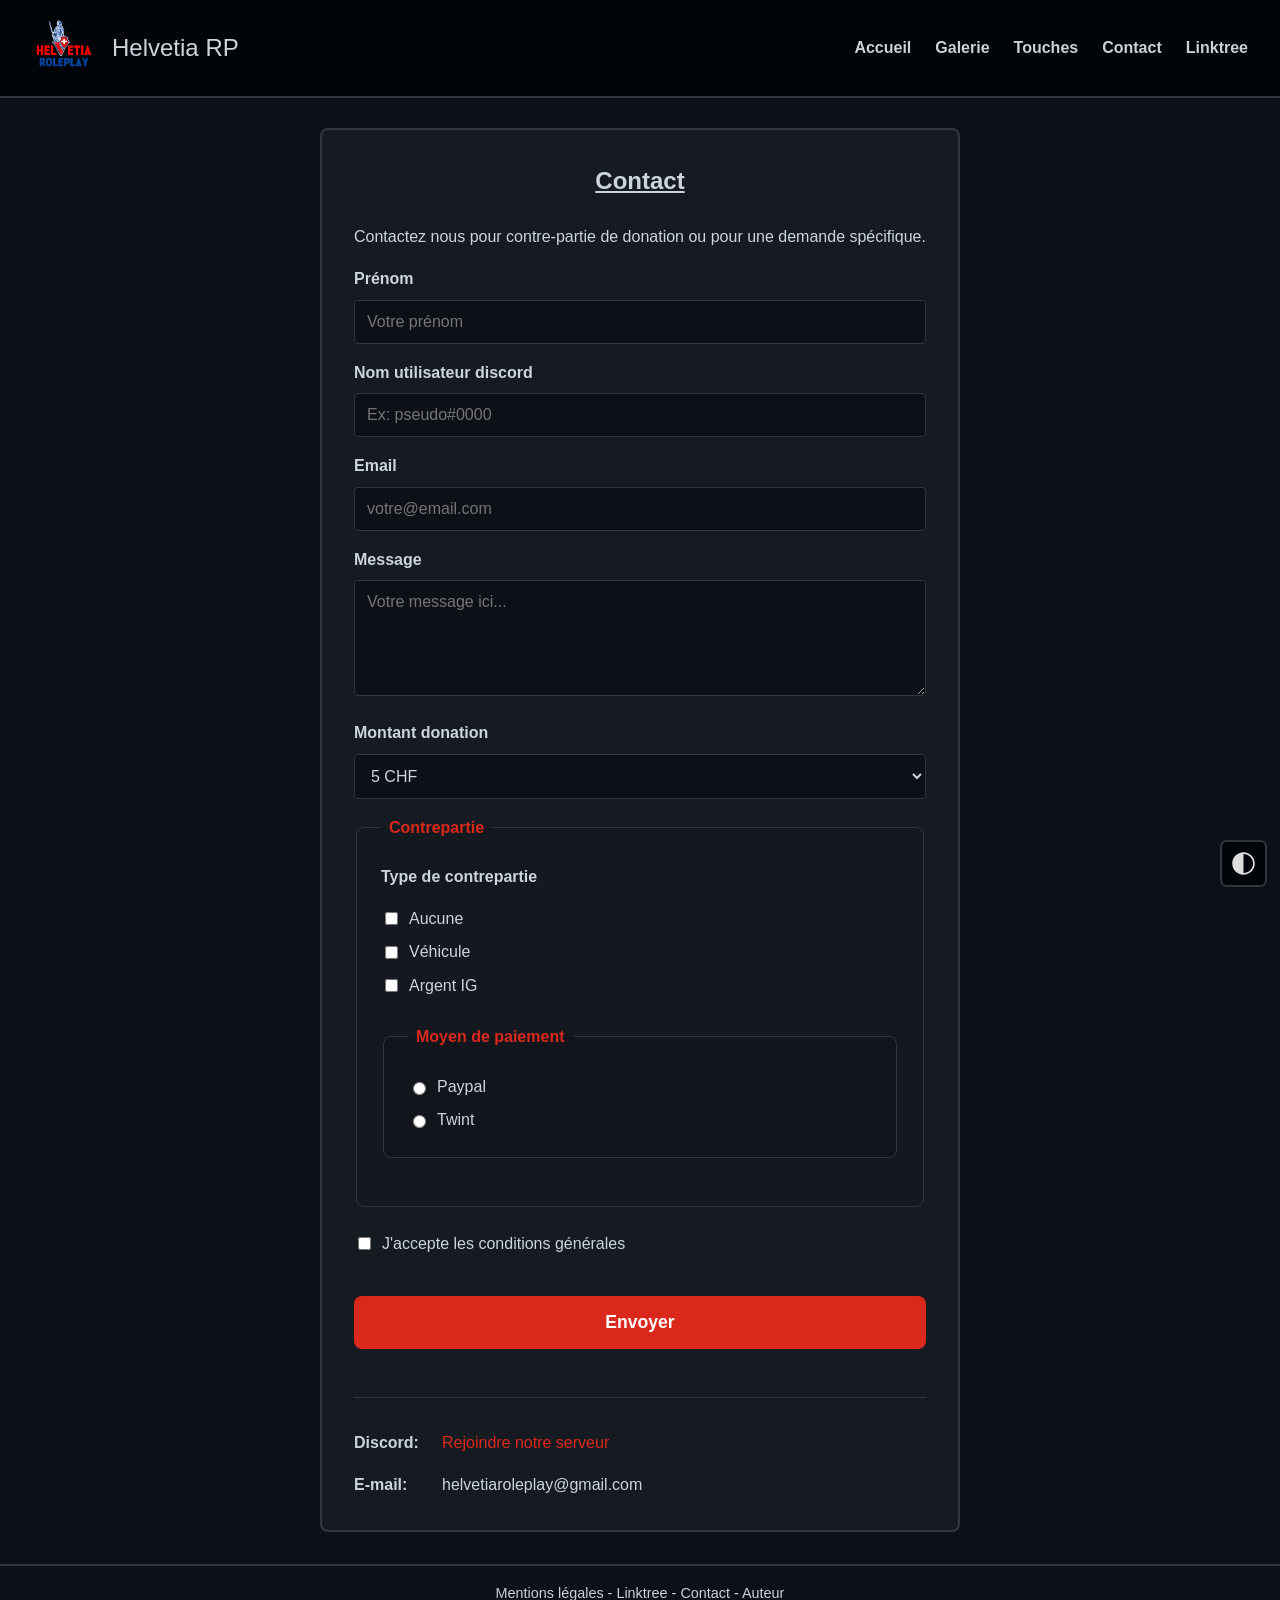
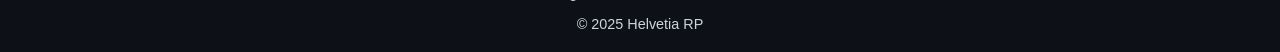
<file: page/contact.html>
<!DOCTYPE html>
<html lang="fr">

<head>
    <title>Contact - Helvetia RP</title>
    <meta charset="utf-8">
    <meta name="viewport" content="width=device-width, initial-scale=1">
    <meta name="description" content="Contactez l'équipe d'Helvetia RP">
    <link rel="icon" href="../media/img/favicon.ico" type="image/ico">
    <link rel="apple-touch-icon" href="../media/img/apple-touch-icon.png">
    <link rel="stylesheet" href="../media/css/styles.css">
</head>

<body>
    <!-- Entête page -->
    <header>
        <div class="header-container">
            <div class="header-logo">
                <a href="/index.html">
                    <img src="/media/img/Logo_HelvetiaRP.png" alt="Logo du serveur">
                </a>
                <h2 class="site-title">Helvetia RP</h2>
            </div>

            <button class="menu-toggle" type="button" aria-expanded="false" aria-controls="primary-navigation">
                <span class="menu-icon" aria-hidden="true"></span>
            </button>
    
            <!-- Navigation -->
            <nav class="navigation-list" id="primary-navigation">
                <ul>
                    <li><a href="/index.html">Accueil</a></li>
                    <li><a href="/page/galerie.html">Galerie</a></li>
                    <li><a href="/page/touches-commandes.html">Touches</a></li>
                    <li><a href="/page/contact.html">Contact</a></li>
                    <li><a href="https://linktr.ee/helvetiarp.ch">Linktree</a></li>
                </ul>
            </nav>
        </div>
    </header>

    <main>
        <section class="welcome">
            <div class="welcome-box">
                <h1>Contact</h1>

                <p>
                    Contactez nous pour contre-partie de donation ou pour une demande spécifique.
                </p>
                
                <form>
                    <div>
                        <label for="firstname-id">Prénom</label>
                        <input type="text" id="firstname-id" name="firstname" required maxlength="32" placeholder="Votre prénom">
                    </div>

                    <div>
                        <label for="discord-id">Nom utilisateur discord</label>
                        <input type="text" id="discord-id" name="discord" required maxlength="32" placeholder="Ex: pseudo#0000">
                    </div>

                    <div>
                        <label for="email-id">Email</label>
                        <input type="email" id="email-id" name="email" required placeholder="votre@email.com">
                    </div>

                    <div>
                        <label for="msg-id">Message</label>
                        <textarea rows="5" name="msg" id="msg-id" placeholder="Votre message ici..."></textarea>
                    </div>

                        <div>
                            <label for="vehicle-count">Montant donation</label>
                            <select name="Nbr véhicule" id="vehicle-count">
                                <option value="1" selected="selected">5 CHF</option>
                                <option value="2">10 CHF</option>
                                <option value="3">25 CHF</option>
                                <option value="4">50 CHF</option>
                                <option value="5">100 CHF</option>
                                <option value="6">Autre (mettre dans msg)</option>
                            </select>
                        </div>

                    <fieldset>
                        <legend>Contrepartie</legend>
                        <div class="checkbox-group">
                            <label>Type de contrepartie</label>
                            <div class="checkbox-item">
                                <input type="checkbox" name="typedeverre" value="Aucune" id="type-none">
                                <label for="type-none" style="margin:0; font-weight:normal;">Aucune</label>
                            </div>
                            <div class="checkbox-item">
                                <input type="checkbox" name="typedeverre" value="Véhicule" id="type-vehicle">
                                <label for="type-vehicle" style="margin:0; font-weight:normal;">Véhicule</label>
                            </div>
                            <div class="checkbox-item">
                                <input type="checkbox" name="typedeverre" value="Argent IG" id="type-money">
                                <label for="type-money" style="margin:0; font-weight:normal;">Argent IG</label>
                            </div>
                        </div>
                        <br>
                        <fieldset>
                            <legend>Moyen de paiement</legend>
                            <div class="radio-group">
                                <div class="radio-item">
                                    <input type="radio" name="paiement[]" value="Paypal" id="pay-paypal">
                                    <label for="pay-paypal" style="margin:0; font-weight:normal;">Paypal</label>
                                </div>
                                <div class="radio-item">
                                    <input type="radio" name="paiement[]" value="Twint" id="pay-twint">
                                    <label for="pay-twint" style="margin:0; font-weight:normal;">Twint</label>
                                </div>
                            </div>
                        </fieldset>
                    </fieldset>

                    <div class="checkbox-item" style="margin-bottom: 1.5rem;">
                        <input type="checkbox" name="cgu" value="J'accepte les conditions générales" id="cgu-check">
                        <label for="cgu-check" style="margin:0; font-weight:normal;">J'accepte les conditions générales</label>
                    </div>

                    <input type="submit" value="Envoyer">
                </form>

                <div class="contact-info">
                    <div class="contact-info-item">
                        <span class="contact-info-label">Discord:</span>
                        <a href="https://discord.com/invite/GXNs54yhf3" target="_blank">Rejoindre notre serveur</a>
                    </div>
                    <div class="contact-info-item">
                        <span class="contact-info-label">E-mail:</span>
                        <span>helvetiaroleplay@gmail.com</span>
                    </div>
                </div>
            </div>
        </section>
    </main>

    <div class="dark-mode-button-container">
        <button class="dark-mode-button" onclick="switchMode()">
            <img src="../media/img/dark-theme-svgrepo-com.svg" alt="Toggle dark mode">
        </button>
    </div>

    <!-- Pied de page -->
    <footer>
        <div class="footer-content">
            <div class="footer-links">
                <a href="/page/mentions-legales.html">Mentions légales</a> - 
                <a href="https://linktr.ee/helvetiarp.ch" target="_blank">Linktree</a> - 
                <a href="/page/contact.html" target="_blank">Contact</a> - 
                <a href="/page/auteur.html">Auteur</a>
            </div>
            <div class="footer-copyright">
                © 2025 Helvetia RP
            </div>
        </div>
    </footer>
    
    <!-- Scripts -->
    <script>
        // Activer/désactiver le mode sombre au chargement
        if (localStorage.getItem('theme') === 'light') {
            document.body.classList.add('light-mode');
        }

        // Fonction de changement de thème
        function switchMode() {
            var element = document.body;
            element.classList.toggle("light-mode");
            
            // Sauvegarde du choix dans le localStorage
            if (element.classList.contains('light-mode')) {
                localStorage.setItem('theme', 'light');
            } else {
                localStorage.setItem('theme', 'dark');
            }
        }

        // Gestion du menu de navigation
        const menuToggle = document.querySelector('.menu-toggle');
        const navigation = document.getElementById('primary-navigation');

        // Ajoute des Event Listener pour le menu
        if (menuToggle && navigation) {
            menuToggle.addEventListener('click', function () {
                var isOpen = navigation.classList.toggle('open');
                menuToggle.setAttribute('aria-expanded', isOpen ? 'true' : 'false');
            });

            navigation.querySelectorAll('a').forEach(function (link) {
                link.addEventListener('click', function () {
                    navigation.classList.remove('open');
                    menuToggle.setAttribute('aria-expanded', 'false');
                });
            });
        }

        // Position dynamique du bouton dark mode (mobile uniquement)
        function adjustDarkModeButton() {
            // Vérifier si on est sur mobile (viewport < 820px)
            if (window.innerWidth >= 820) return;
            
            const darkModeButton = document.querySelector('.dark-mode-button');
            const darkModeContainer = document.querySelector('.dark-mode-button-container');
            const footer = document.querySelector('footer');
            
            if (!darkModeButton || !footer || !darkModeContainer) return;
            
            const scrollPosition = window.scrollY + window.innerHeight;
            const footerTop = footer.offsetTop;
            const documentHeight = document.documentElement.scrollHeight;
            
            // Si on est proche du bas de la page (moins de 5px du footer)
            if (scrollPosition >= footerTop - 5) {
                darkModeButton.classList.add('above-footer');
                darkModeButton.style.bottom = 0;
            } else {
                darkModeButton.classList.remove('above-footer');
                darkModeButton.style.bottom = '0';
            }
        }
        
        // Exécuter au chargement et lors du scroll
        window.addEventListener('scroll', adjustDarkModeButton);
        window.addEventListener('resize', adjustDarkModeButton);
        adjustDarkModeButton();
    </script>

</body>

</html>
</file>
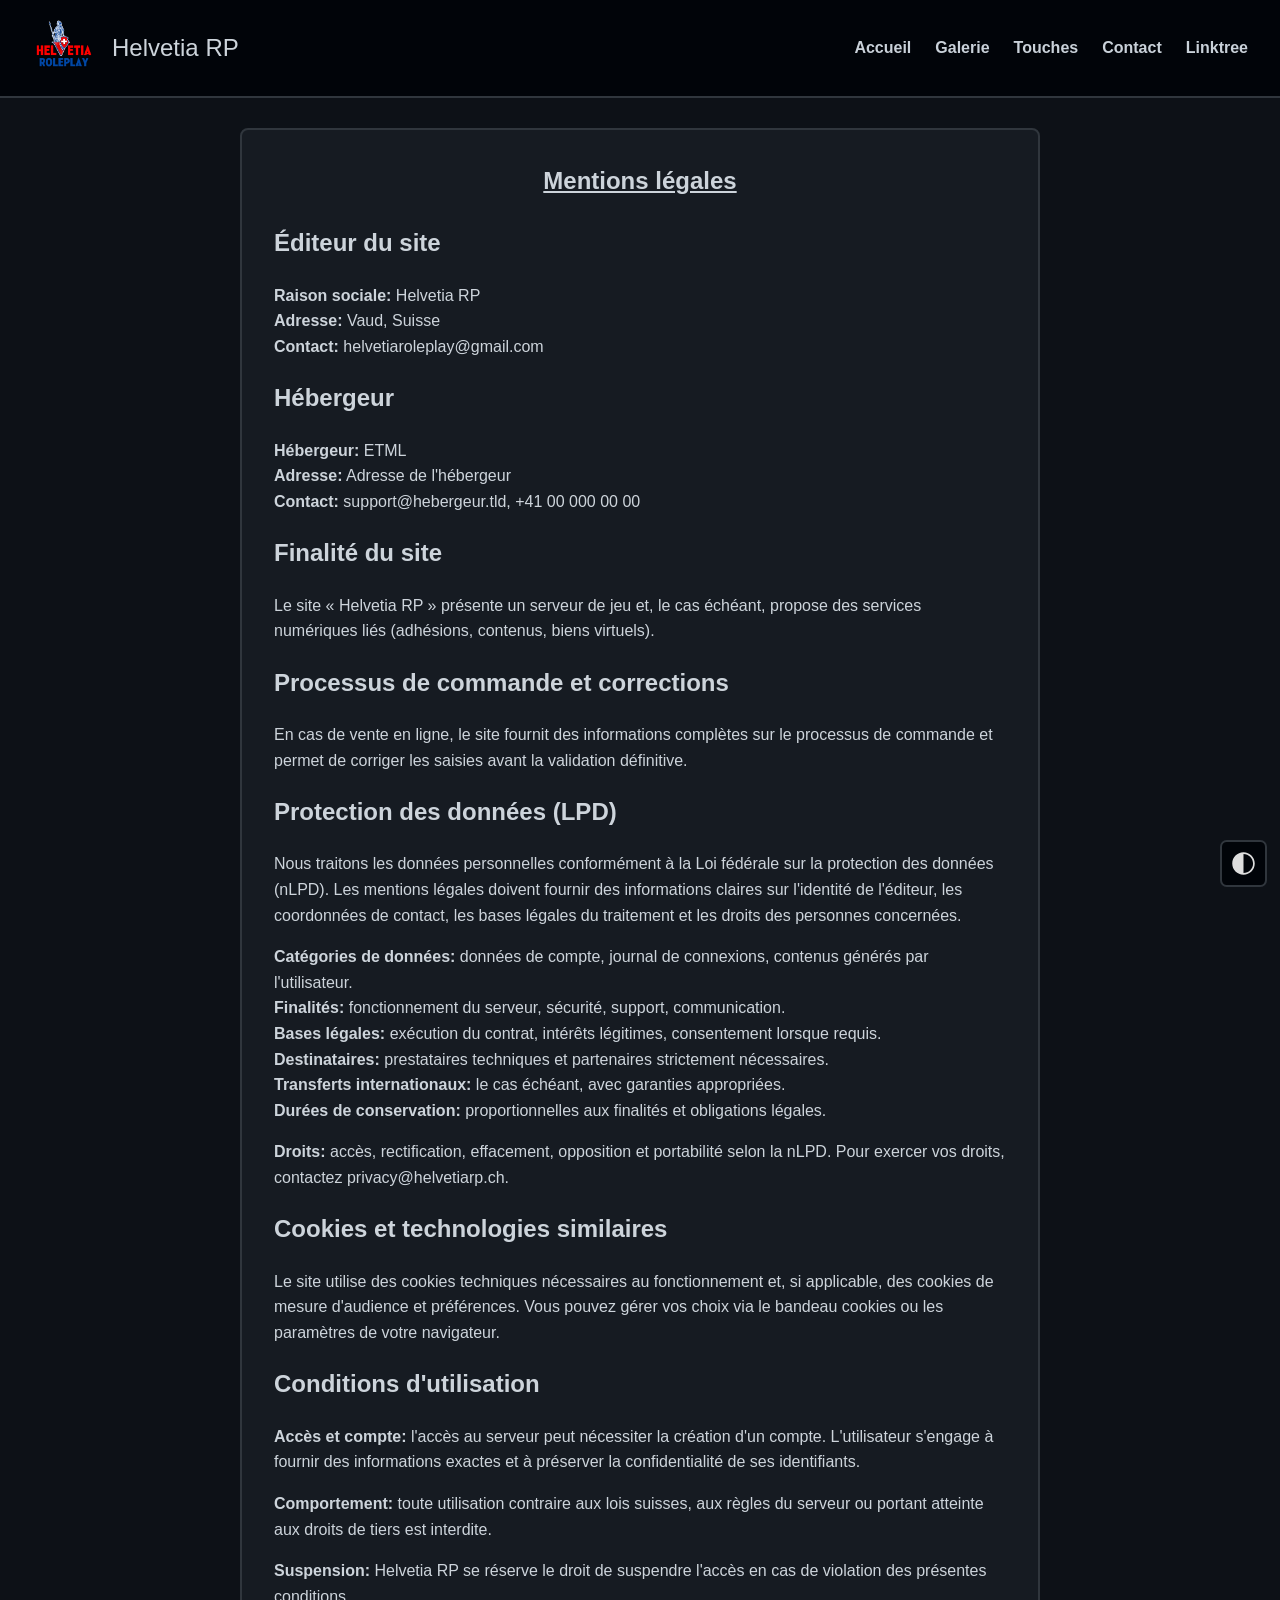
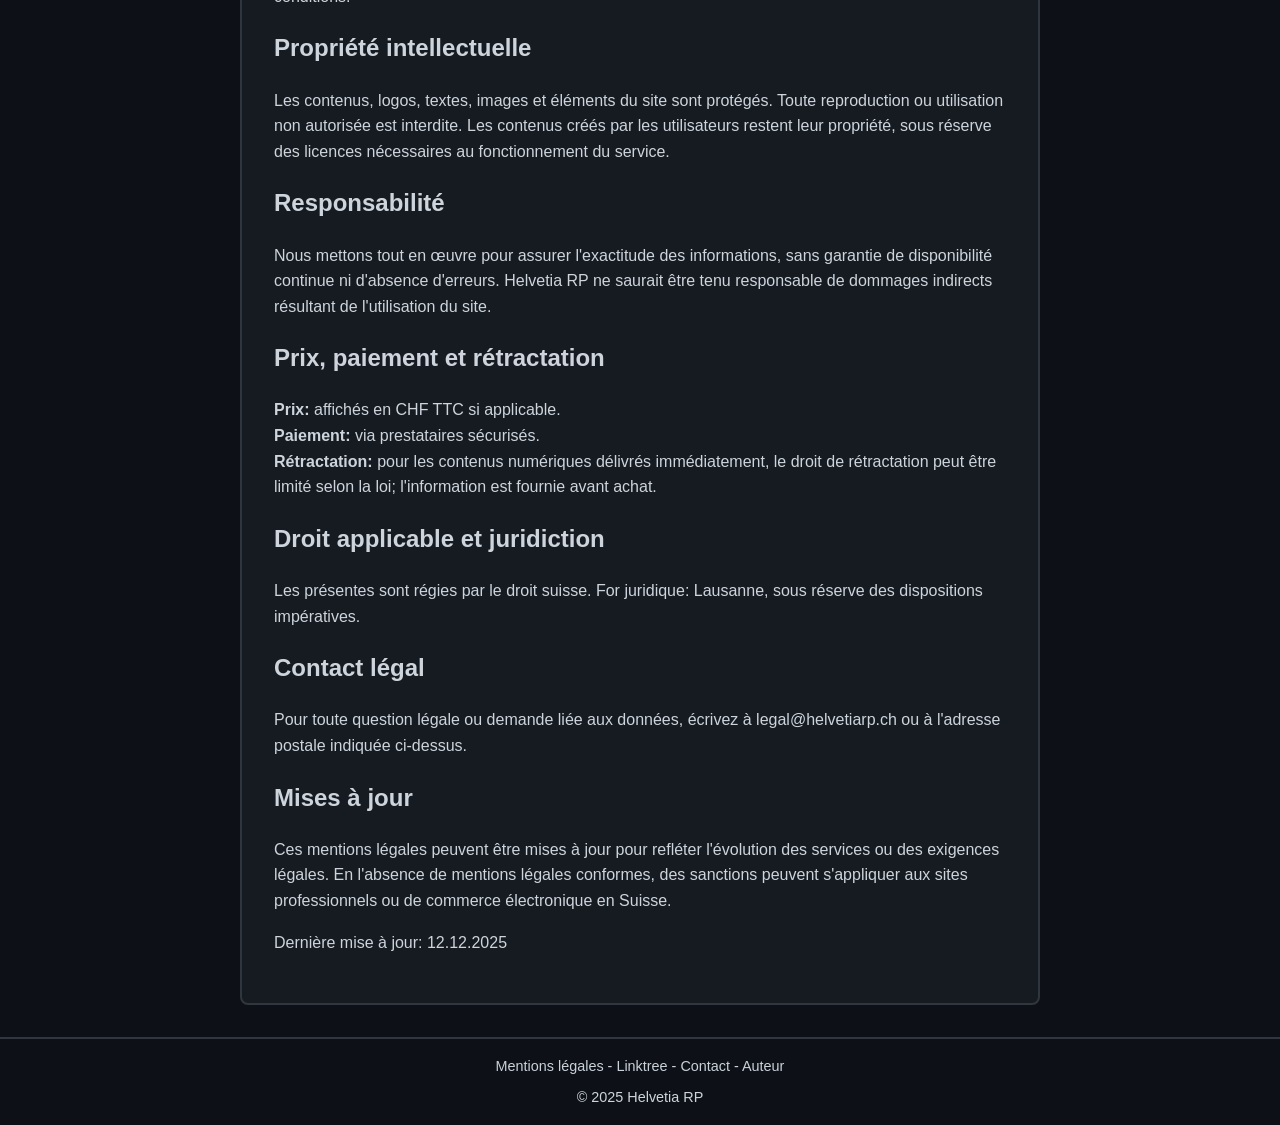
<file: page/mentions-legales.html>
<!DOCTYPE html>
<html lang="fr">

<head>
    <title>Mentions légales - Helvetia RP</title>
    <meta charset="utf-8">
    <meta name="viewport" content="width=device-width, initial-scale=1">
    <meta name="description" content="Site du serveur Helvetia RP">
    <link rel="icon" href="/media/img/favicon.ico" type="image/ico">
    <link rel="apple-touch-icon" href="/media/img/apple-touch-icon.png">
    <link rel="stylesheet" href="/media/css/styles.css">
</head>

<body>
    <!-- Entête page -->
    <header>
        <div class="header-container">
            <div class="header-logo">
                <!-- Logo qui redirige vers le menu principal -->
                <a href="/index.html">
                    <img src="/media/img/Logo_HelvetiaRP.png" alt="Logo du serveur">
                </a>
                <h2 class="site-title">Helvetia RP</h2>
            </div>

            <button class="menu-toggle" type="button" aria-expanded="false" aria-controls="primary-navigation">
                <span class="menu-icon" aria-hidden="true"></span>
            </button>
    
            <!-- Navigation -->
            <nav class="navigation-list" id="primary-navigation">
                <ul>
                    <li><a href="/index.html">Accueil</a></li>
                    <li><a href="/page/galerie.html">Galerie</a></li>
                    <li><a href="/page/touches-commandes.html">Touches</a></li>
                    <li><a href="/page/contact.html">Contact</a></li>
                    <li><a href="https://linktr.ee/helvetiarp.ch">Linktree</a></li>
                </ul>
            </nav>
        </div>
    </header>

    <main>
        <section class="welcome">
            <div class="welcome-box">
                <h1>Mentions légales</h1>

                <section>
                    <h2>Éditeur du site</h2>
                    <p>
                        <strong>Raison sociale:</strong> Helvetia RP <br>
                        <strong>Adresse:</strong> Vaud, Suisse <br>
                        <strong>Contact:</strong> helvetiaroleplay@gmail.com <br>
                    </p>
                </section>

                <section>
                    <h2>Hébergeur</h2>
                    <p>
                        <strong>Hébergeur:</strong> ETML <br>
                        <strong>Adresse:</strong> Adresse de l'hébergeur<br>
                        <strong>Contact:</strong> support@hebergeur.tld, +41 00 000 00 00
                    </p>
                </section>

                <section>
                    <h2>Finalité du site</h2>
                    <p>
                        Le site « Helvetia RP » présente un serveur de jeu et, le cas échéant, propose des services numériques
                        liés (adhésions, contenus, biens virtuels).
                    </p>
                </section>

                <section>
                    <h2>Processus de commande et corrections</h2>
                    <p>
                        En cas de vente en ligne, le site fournit des informations complètes sur le processus de commande et
                        permet de corriger les saisies avant la validation définitive.
                    </p>
                </section>

                <section>
                    <h2>Protection des données (LPD)</h2>
                    <p>
                        Nous traitons les données personnelles conformément à la Loi fédérale sur la protection des données
                        (nLPD). Les mentions légales doivent fournir des informations claires sur l'identité de l'éditeur, les
                        coordonnées de contact, les bases légales du traitement et les droits des personnes concernées.
                    </p>
                    <p>
                        <strong>Catégories de données:</strong> données de compte, journal de connexions, contenus générés par
                        l'utilisateur. <br>
                        <strong>Finalités:</strong> fonctionnement du serveur, sécurité, support, communication. <br>
                        <strong>Bases légales:</strong> exécution du contrat, intérêts légitimes, consentement lorsque requis.
                        <br>
                        <strong>Destinataires:</strong> prestataires techniques et partenaires strictement nécessaires. <br>
                        <strong>Transferts internationaux:</strong> le cas échéant, avec garanties appropriées. <br>
                        <strong>Durées de conservation:</strong> proportionnelles aux finalités et obligations légales.
                    </p>
                    <p>
                        <strong>Droits:</strong> accès, rectification, effacement, opposition et portabilité selon la nLPD. Pour
                        exercer vos droits, contactez privacy@helvetiarp.ch.
                    </p>
                </section>

                <section>
                    <h2>Cookies et technologies similaires</h2>
                    <p>
                        Le site utilise des cookies techniques nécessaires au fonctionnement et, si applicable, des cookies de
                        mesure d'audience et préférences. Vous pouvez gérer vos choix via le bandeau cookies ou les paramètres
                        de votre navigateur.
                    </p>
                </section>

                <section>
                    <h2>Conditions d'utilisation</h2>
                    <p>
                        <strong>Accès et compte:</strong> l'accès au serveur peut nécessiter la création d'un compte.
                        L'utilisateur s'engage à fournir des informations exactes et à préserver la confidentialité de ses
                        identifiants.
                    </p>
                    <p>
                        <strong>Comportement:</strong> toute utilisation contraire aux lois suisses, aux règles du serveur ou
                        portant atteinte aux droits de tiers est interdite.
                    </p>
                    <p>
                        <strong>Suspension:</strong> Helvetia RP se réserve le droit de suspendre l'accès en cas de violation
                        des présentes conditions.
                    </p>
                </section>

                <section>
                    <h2>Propriété intellectuelle</h2>
                    <p>
                        Les contenus, logos, textes, images et éléments du site sont protégés. Toute reproduction ou utilisation
                        non autorisée est interdite. Les contenus créés par les utilisateurs restent leur propriété, sous
                        réserve des licences nécessaires au fonctionnement du service.
                    </p>
                </section>

                <section>
                    <h2>Responsabilité</h2>
                    <p>
                        Nous mettons tout en œuvre pour assurer l'exactitude des informations, sans garantie de disponibilité
                        continue ni d'absence d'erreurs. Helvetia RP ne saurait être tenu responsable de dommages indirects
                        résultant de l'utilisation du site.
                    </p>
                </section>

                <section>
                    <h2>Prix, paiement et rétractation</h2>
                    <p>
                        <strong>Prix:</strong> affichés en CHF TTC si applicable. <br>
                        <strong>Paiement:</strong> via prestataires sécurisés. <br>
                        <strong>Rétractation:</strong> pour les contenus numériques délivrés immédiatement,
                        le droit de rétractation peut être limité selon la loi; l'information est fournie avant achat.
                    </p>
                </section>

                <section>
                    <h2>Droit applicable et juridiction</h2>
                    <p>
                        Les présentes sont régies par le droit suisse. For juridique: Lausanne, sous réserve des dispositions
                        impératives.
                    </p>
                </section>

                <section>
                    <h2>Contact légal</h2>
                    <p>
                        Pour toute question légale ou demande liée aux données, écrivez à legal@helvetiarp.ch ou à l'adresse
                        postale indiquée ci-dessus.
                    </p>
                </section>

                <section>
                    <h2>Mises à jour</h2>
                    <p>
                        Ces mentions légales peuvent être mises à jour pour refléter l'évolution des services ou des exigences
                        légales. En l'absence de mentions légales conformes, des sanctions peuvent s'appliquer aux sites
                        professionnels ou de commerce électronique en Suisse.
                    </p>
                </section>

                <p class="last-update">Dernière mise à jour: 12.12.2025</p>
            </div>
        </section>
    </main>

    <div class="dark-mode-button-container">
        <button class="dark-mode-button" onclick="switchMode()">
            <img src="/media/img/dark-theme-svgrepo-com.svg" alt="Toggle dark mode">
        </button>
    </div>

    <!-- Pied de page -->
    <footer>
        <div class="footer-content">
            <div class="footer-links">
                <a href="/page/mentions-legales.html">Mentions légales</a> - 
                <a href="https://linktr.ee/helvetiarp.ch" target="_blank">Linktree</a> - 
                <a href="/page/contact.html" target="_blank">Contact</a> - 
                <a href="/page/auteur.html">Auteur</a>
            </div>
            <div class="footer-copyright">
                © 2025 Helvetia RP
            </div>
        </div>
    </footer>
    
    <!-- Scripts -->
    <script>
        // Activer/désactiver le mode sombre au chargement
        if (localStorage.getItem('theme') === 'light') {
            document.body.classList.add('light-mode');
        }

        // Fonction de changement de thème
        function switchMode() {
            var element = document.body;
            element.classList.toggle("light-mode");
            
            // Sauvegarde du choix dans le localStorage
            if (element.classList.contains('light-mode')) {
                localStorage.setItem('theme', 'light');
            } else {
                localStorage.setItem('theme', 'dark');
            }
        }

        // Gestion du menu de navigation
        const menuToggle = document.querySelector('.menu-toggle');
        const navigation = document.getElementById('primary-navigation');

        // Ajoute des Event Listener pour le menu
        if (menuToggle && navigation) {
            menuToggle.addEventListener('click', function () {
                var isOpen = navigation.classList.toggle('open');
                menuToggle.setAttribute('aria-expanded', isOpen ? 'true' : 'false');
            });

            navigation.querySelectorAll('a').forEach(function (link) {
                link.addEventListener('click', function () {
                    navigation.classList.remove('open');
                    menuToggle.setAttribute('aria-expanded', 'false');
                });
            });
        }

        // Position dynamique du bouton dark mode (mobile uniquement)
        function adjustDarkModeButton() {
            // Vérifier si on est sur mobile (viewport < 820px)
            if (window.innerWidth >= 820) return;
            
            const darkModeButton = document.querySelector('.dark-mode-button');
            const darkModeContainer = document.querySelector('.dark-mode-button-container');
            const footer = document.querySelector('footer');
            
            if (!darkModeButton || !footer || !darkModeContainer) return;
            
            const scrollPosition = window.scrollY + window.innerHeight;
            const footerTop = footer.offsetTop;
            const documentHeight = document.documentElement.scrollHeight;
            
            // Si on est proche du bas de la page (moins de 5px du footer)
            if (scrollPosition >= footerTop - 5) {
                darkModeButton.classList.add('above-footer');
                darkModeButton.style.bottom = 0;
            } else {
                darkModeButton.classList.remove('above-footer');
                darkModeButton.style.bottom = '0';
            }
        }
        
        // Exécuter au chargement et lors du scroll
        window.addEventListener('scroll', adjustDarkModeButton);
        window.addEventListener('resize', adjustDarkModeButton);
        adjustDarkModeButton();
    </script>

</body>

</html>
</file>
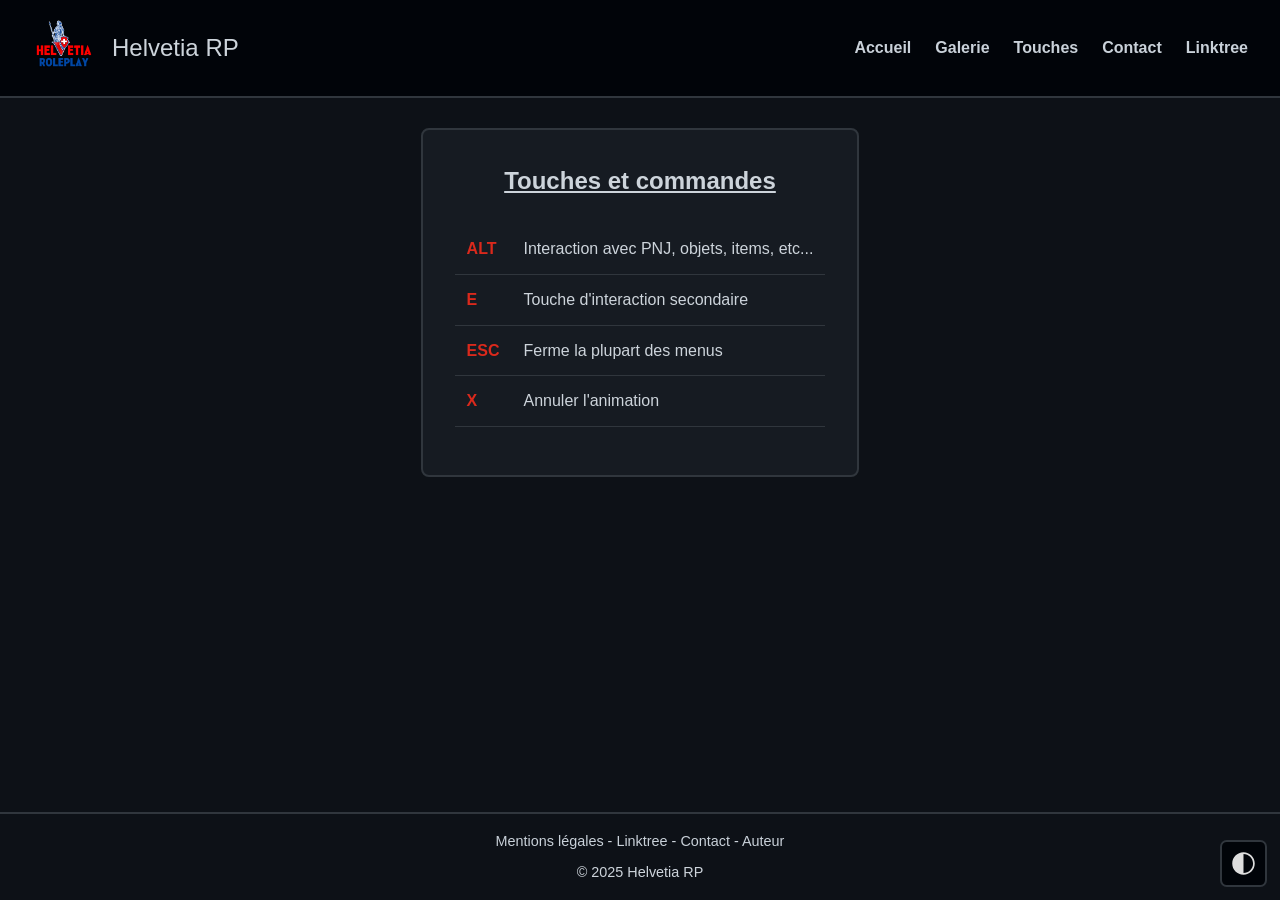
<file: page/touches-commandes.html>
<!DOCTYPE html>
<html lang="fr">

<head>
    <title>Touches et commandes - Helvetia RP</title>
    <meta charset="utf-8">
    <meta name="viewport" content="width=device-width, initial-scale=1">
    <meta name="description" content="Site du serveur Helvetia RP">
    <link rel="icon" href="/media/img/favicon.ico" type="image/ico">
    <link rel="apple-touch-icon" href="/media/img/apple-touch-icon.png">
    <link rel="stylesheet" href="/media/css/styles.css">
</head>

<body>
    <!-- Entête page -->
    <header>
        <div class="header-container">
            <div class="header-logo">
                <!-- Logo qui redirige vers le menu principal -->
                <a href="/index.html">
                    <img src="/media/img/Logo_HelvetiaRP.png" alt="Logo du serveur">
                </a>
                <h2 class="site-title">Helvetia RP</h2>
            </div>

            <button class="menu-toggle" type="button" aria-expanded="false" aria-controls="primary-navigation">
                <span class="menu-icon" aria-hidden="true"></span>
            </button>

            <!-- Navigation -->
            <nav class="navigation-list" id="primary-navigation">
                <ul>
                    <li><a href="/index.html">Accueil</a></li>
                    <li><a href="/page/galerie.html">Galerie</a></li>
                    <li><a href="/page/touches-commandes.html">Touches</a></li>
                    <li><a href="/page/contact.html">Contact</a></li>
                    <li><a href="https://linktr.ee/helvetiarp.ch">Linktree</a></li>
                </ul>
            </nav>
        </div>
    </header>

    <main>
        <section class="welcome">
            <div class="welcome-box">
                <h1>Touches et commandes</h1>
                <table>
                    <tr>
                        <th>ALT</th>
                        <td>Interaction avec PNJ, objets, items, etc...</td>
                    </tr>
                    <tr>
                        <th>E</th>
                        <td>Touche d'interaction secondaire</td>
                    </tr>
                    <tr>
                        <th>ESC</th>
                        <td>Ferme la plupart des menus</td>
                    </tr>
                    <tr>
                        <th>X</th>
                        <td>Annuler l'animation</td>
                    </tr>
                </table>
            </div>
        </section>
    </main>

    <div class="dark-mode-button-container">
        <button class="dark-mode-button" onclick="switchMode()">
            <img src="/media/img/dark-theme-svgrepo-com.svg" alt="Toggle dark mode">
        </button>
    </div>

    <!-- Pied de page -->
    <footer>
        <div class="footer-content">
            <div class="footer-links">
                <a href="/page/mentions-legales.html">Mentions légales</a> - 
                <a href="https://linktr.ee/helvetiarp.ch" target="_blank">Linktree</a> - 
                <a href="/page/contact.html" target="_blank">Contact</a> - 
                <a href="/page/auteur.html">Auteur</a>
            </div>
            <div class="footer-copyright">
                © 2025 Helvetia RP
            </div>
        </div>
    </footer>

    <!-- Scripts -->
    <script>
        // Activer/désactiver le mode sombre au chargement
        if (localStorage.getItem('theme') === 'light') {
            document.body.classList.add('light-mode');
        }

        // Fonction de changement de thème
        function switchMode() {
            var element = document.body;
            element.classList.toggle("light-mode");

            // Sauvegarde du choix dans le localStorage
            if (element.classList.contains('light-mode')) {
                localStorage.setItem('theme', 'light');
            } else {
                localStorage.setItem('theme', 'dark');
            }
        }

        // Gestion du menu de navigation
        const menuToggle = document.querySelector('.menu-toggle');
        const navigation = document.getElementById('primary-navigation');

        // Ajoute des Event Listener pour le menu
        if (menuToggle && navigation) {
            menuToggle.addEventListener('click', function () {
                var isOpen = navigation.classList.toggle('open');
                menuToggle.setAttribute('aria-expanded', isOpen ? 'true' : 'false');
            });

            navigation.querySelectorAll('a').forEach(function (link) {
                link.addEventListener('click', function () {
                    navigation.classList.remove('open');
                    menuToggle.setAttribute('aria-expanded', 'false');
                });
            });
        }

        // Position dynamique du bouton dark mode (mobile uniquement)
        function adjustDarkModeButton() {
            // Vérifier si on est sur mobile (viewport < 820px)
            if (window.innerWidth >= 820) return;

            const darkModeButton = document.querySelector('.dark-mode-button');
            const darkModeContainer = document.querySelector('.dark-mode-button-container');
            const footer = document.querySelector('footer');

            if (!darkModeButton || !footer || !darkModeContainer) return;

            const scrollPosition = window.scrollY + window.innerHeight;
            const footerTop = footer.offsetTop;
            const documentHeight = document.documentElement.scrollHeight;

            // Si on est proche du bas de la page (moins de 5px du footer)
            if (scrollPosition >= footerTop - 5) {
                darkModeButton.classList.add('above-footer');
                darkModeButton.style.bottom = 0;
            } else {
                darkModeButton.classList.remove('above-footer');
                darkModeButton.style.bottom = '0';
            }
        }

        // Exécuter au chargement et lors du scroll
        window.addEventListener('scroll', adjustDarkModeButton);
        window.addEventListener('resize', adjustDarkModeButton);
        adjustDarkModeButton();
    </script>

</body>

</html>
</file>
<file: media/css/styles.css>
/* Dark mode (mode par défaut) */
:root {
    --bg-color: #0d1117;
    --text-color: #cdd4db;
    --header-bg: #010409;
    --banner-bg: #21262d;
    --box-border: #30363d;
    --box-bg: #161b22;
    --footer-bg: #0d1117;
    --link-color: #c9d1d9;
    --link-hover: #da291c;
    --accent-color: #da291c;
    --sidebar-bg: #161b22;
    --sidebar-border: #30363d;
}

/* Prise en charge du mode clair */
body.light-mode {
    --bg-color: #ffffff;
    --text-color: #1f1f1f;
    --header-bg: #eff2f5;
    --banner-bg: #e1e4e8;
    --box-border: #454c54;
    --box-bg: #f5f7f9;
    --footer-bg: #ffffff;
    --link-color: #1f1f1f;
    --link-hover: #da291c;
    --accent-color: #da291c;
    --sidebar-bg: #f5f7f9;
    --sidebar-border: #454c54;
}

* {
    box-sizing: border-box;
}

body {
    font-family: Arial, sans-serif;
    background-color: var(--bg-color);
    color: var(--text-color);
    margin: 0;
    padding: 0;
    line-height: 1.6;
    display: flex;
    flex-direction: column;
    align-items: center;
    justify-content: center;
    min-height: 100vh;
}

body > * {
    width: 100%;
    max-width: 85em;
}

/* Header */
header {
    position: fixed;
    top: 0;
    z-index: 999;
    background-color: var(--header-bg);
    max-width: 100%;
    padding: 1rem 2rem;
    border-bottom: 2px solid var(--box-border);
}

header .header-container {
    max-width: 85em;
    display: flex;
    align-items: center;
    justify-content: space-between;
    margin: auto;
}

.menu-toggle {
    display: none;
    align-items: center;
    gap: 0.5rem;
    padding: 0.5rem 0.75rem;
    background-color: var(--header-bg);
    color: var(--text-color);
    border: 2px solid var(--box-border);
    border-radius: 0.5rem;
    cursor: pointer;
}

.menu-icon {
    position: relative;
    width: 1.5rem;
    height: 0.125rem;
    background-color: var(--text-color);
    display: block;
    margin: 0.8rem 0;
}

.menu-icon::before,
.menu-icon::after {
    content: "";
    position: absolute;
    left: 0;
    width: 100%;
    height: 0.125rem;
    background-color: var(--text-color);
}

.menu-icon::before {
    top: -0.4rem;
}

.menu-icon::after {
    top: 0.4rem;
}

/* Dark Mode Button */

.dark-mode-button {
    position: fixed;
    bottom: 0;
    right: 0;
    z-index: 998;
    margin: 1em;
    display: flex;
    padding: 0.5rem;
    background-color: var(--header-bg);
    border: 2px solid var(--box-border);
    cursor: pointer;
    border-radius: 0.5em;
    transition: transform 0.3s ease;
}

.dark-mode-button.above-footer {
    position: absolute;
    bottom: auto;
}

.dark-mode-button:hover {
    background-color: var(--box-bg);
    box-shadow: #da291c 0 0 1em;
}

.dark-mode-button img {
    width: 2em;
    height: auto;
    filter: invert(1);
}

.dark-mode-button-container {
    position: relative;
}

/* Header */

.header-logo {
    display: flex;
    align-items: center;
    gap: 1rem;
}

.header-logo a {
    display: flex;
}

header img {
    height: 4em;
    width: auto;
    text-decoration: none;
}

.site-title {
    margin: 0;
    font-size: 1.5rem;
    font-weight: normal;
}

.navigation-list ul {
    list-style: none;
    display: flex;
    gap: 1.5rem;
    margin: 0;
    padding: 0;
}

.navigation-list a {
    text-decoration: none;
    color: var(--link-color);
    font-weight: bold;
}

.navigation-list a:hover {
    color: var(--link-hover);
}

/* Main Content */
main {
    flex: 1;
    width: 100%;
    margin: 0 auto;
    margin-top: 6rem;
    padding: 2rem;
    display: flex;
    flex-direction: column;
    gap: 3rem;
}

/* Banner */
.banner {
    width: 100%;
}

.banner-image img {
    width: 100%;
    height: 100%;
    border-radius: 0.5em;
    object-fit: cover;
}

/* Welcome Section */
.welcome {
    display: flex;
    justify-content: center;
}

.welcome-box {
    border: 2px solid var(--box-border);
    padding: 2rem;
    border-radius: 0.5em;
    background-color: var(--box-bg);
    max-width: 800px;
    text-align: left;
}

.welcome-box h1 {
    display: flex;
    justify-content: center;
    margin-top: 0;
    text-decoration: underline;
    margin-bottom: 1.5rem;
}

/* Carousel Section */
.carousel h3 {
    margin-top: 0;
    margin-bottom: 1rem;
}

.carousel-container {
    border: 2px solid var(--box-border);
    border-radius: 0.5rem;
    padding: 1rem;
    background-color: var(--box-bg);
    margin: auto;
    max-width: 800px;
    width: 100%;
}

.carousel-window {
    position: relative;
    overflow: hidden;
    border-radius: 0.5rem;
}

.carousel-track {
    display: flex;
    transition: transform 0.4s ease;
}

.carousel-slide {
    min-width: 100%;
    padding: 0.25rem;
}

.carousel-item {
    aspect-ratio: 16/9;
    width: 100%;
    height: auto;
    background-color: var(--banner-bg);
    border-radius: 0.5rem;
    object-fit: cover;
    display: block;
}

.carousel-button {
    position: absolute;
    top: 50%;
    transform: translateY(-50%);
    background: none;
    color: var(--header-bg);
    border: none;
    width: 2.5rem;
    display: grid;
    font-size: 2rem;
    cursor: pointer;
}

.carousel-button:hover {
    text-shadow: #da291c 0 0 0.2em;
}

.carousel-button.prev {
    left: 0.5rem;
}

.carousel-button.next {
    right: 0.5rem;
}

/* Footer */
footer {
    background-color: var(--footer-bg);
    border-top: 2px solid var(--box-border);
    padding: 1rem 2rem;
    max-width: 100%;
    display: flex;
    justify-content: space-between;
    align-items: flex-end;
    font-size: 0.9rem;
    position: relative;
}

.footer-content {
    width: 100%;
    text-align: center;
    display: flex;
    flex-direction: column;
    gap: 0.5rem;
}

.footer-links a {
    color: var(--link-color);
    text-decoration: none;
}

.footer-links a:hover {
    text-decoration: underline;
    color: var(--link-hover);
}

body.light-mode .dark-mode-button img {
    filter: none;
}

/* Agrandi l'image */
.image-modal {
    display: none;
    position: fixed;
    max-width: none;
    z-index: 1000;
    left: 0;
    top: 0;
    width: 100%;
    height: 100%;
    background-color: rgba(0, 0, 0, 0.80);
    align-items: center;
    justify-content: center;
}

.modal-content {
    max-width: 90%;
    max-height: 90%;
    object-fit: contain;
    border-radius: 0.5rem;
    animation: modalZoom 0.5s ease;
}

/* Animation pour agrandir l'image */
@keyframes modalZoom {
    from {
        transform: scale(0.7);
        opacity: 0;
    }
    to {
        transform: scale(1);
        opacity: 1;
    }
}

.modal-close {
    position: absolute;
    top: 2rem;
    right: 2rem;
    color: #ffffff;
    font-size: 3rem;
    font-weight: bold;
    cursor: pointer;
    transition: color 0.3s ease;
    z-index: 10000;
    line-height: 1;
}

.modal-close:hover {
    color: var(--accent-color);
}

/* Gallery Page Styles */
.explanation-section {
    display: flex;
    flex-direction: column;
    gap: 0.5rem;
}

.explanation-box {
    border: 2px solid var(--box-border);
    padding: 2rem;
    border-radius: 0.5em;
    background-color: var(--box-bg);
    text-align: left;
}

section div[id="author"] {
    max-width: 1000px;
    margin: 0 auto 4rem auto;
    width: 100%;
}

.explanation-box h1 {
    display: flex;
    justify-content: center;
    margin-top: 0;
    text-decoration: underline;
    margin-bottom: 1.5rem;
    font-size: 1.5rem;
}

.explanation-box p {
    margin: 0.5rem 0;
}

.gallery-section {
    width: 100%;
}

.gallery-grid {
    display: grid;
    grid-template-columns: repeat(2, 1fr);
    gap: 1.5rem;
}

.gallery-item {
    display: flex;
    flex-direction: column;
    gap: 0.5rem;
}

.gallery-image {
    width: 100%;
    aspect-ratio: 16/9;
    border-radius: 0.5rem;
    display: flex;
    align-items: center;
    justify-content: center;
}

/* Form specific styles */
form label {
    font-weight: bold;
    display: block;
    margin-bottom: 0.5rem;
}

form input[type="text"],
form input[type="email"],
form textarea,
form select {
    width: 100%;
    padding: 0.75rem;
    border: 1px solid var(--box-border);
    background-color: var(--bg-color);
    color: var(--text-color);
    border-radius: 0.25rem;
    font-family: inherit;
    font-size: 1rem;
    margin-bottom: 1rem;
}

form input[type="text"]:focus,
form input[type="email"]:focus,
form textarea:focus,
form select:focus {
    outline: none;
    border-color: var(--accent-color);
    box-shadow: 0 0 0 2px rgba(218, 41, 28, 0.2);
}

form fieldset {
    border: 1px solid var(--box-border);
    padding: 1.5rem;
    border-radius: 0.5rem;
    margin-bottom: 1.5rem;
    background-color: rgba(0,0,0,0.1);
}

body.light-mode form fieldset {
    background-color: rgba(0,0,0,0.02);
}

form legend {
    padding: 0 0.5rem;
    font-weight: bold;
    color: var(--accent-color);
}

.checkbox-group, .radio-group {
    display: flex;
    flex-direction: column;
    gap: 0.5rem;
}

.checkbox-item, .radio-item {
    display: flex;
    align-items: center;
    gap: 0.5rem;
}

input[type="submit"] {
    background-color: var(--accent-color);
    color: white;
    border: none;
    padding: 1rem 2rem;
    font-size: 1.1rem;
    font-weight: bold;
    border-radius: 0.5rem;
    cursor: pointer;
    transition: background-color 0.2s, transform 0.1s;
    width: 100%;
    margin-top: 1rem;
}

input[type="submit"]:hover {
    background-color: #b91f15; /* Darker shade of accent color */
    transform: translateY(-2px);
}

input[type="submit"]:active {
    transform: translateY(0);
}

.contact-info {
    margin-top: 3rem;
    padding-top: 2rem;
    border-top: 1px solid var(--box-border);
    display: grid;
    gap: 1rem;
}

.contact-info-item {
    display: flex;
    align-items: center;
    gap: 0.5rem;
}

.contact-info-label {
    font-weight: bold;
    min-width: 80px;
}

.contact-info a {
    color: var(--accent-color);
    text-decoration: none;
}

.contact-info a:hover {
    text-decoration: underline;
}

/* Page specific styles for Auteur */
.author-section {
    max-width: 1000px;
    margin: 0 auto 4rem auto;
    width: 100%;
}

.author-title {
    font-size: 1.5rem;
    font-weight: bold;
    margin-bottom: 0.5rem;
    padding-bottom: 0.5rem;
    border-bottom: 2px solid var(--box-border);
    color: var(--text-color);
}

.author-box {
    border: 2px solid var(--box-border);
    background-color: var(--box-bg);
    border-radius: 0.5rem;
    padding: 2rem;
}

.profile-card {
    display: flex;
    align-items: center;
    gap: 2rem;
}

.profile-img {
    width: 150px;
    height: 150px;
    border-radius: 50%;
    object-fit: cover;
    border: 2px solid var(--box-border);
    flex-shrink: 0;
    background-color: var(--banner-bg);
}

.profile-content {
    flex: 1;
    text-align: left;
}

.profile-name {
    font-size: 1.25rem;
    font-weight: bold;
    margin-bottom: 1rem;
    display: block;
}

.profile-desc {
    margin: 0;
    line-height: 1.6;
}

.co-founders-grid {
    display: grid;
    grid-template-columns: 1fr 1fr;
    gap: 2rem;
}

/* Table Styles */
table {
    width: 100%;
    border-collapse: collapse;
    margin: 1rem 0;
}

th, td {
    padding: 0.75rem;
    text-align: left;
    border-bottom: 1px solid var(--box-border);
}

th {
    font-weight: bold;
    color: var(--accent-color);
}

/* Responsive */
@media (max-width: 820px) {
    header .header-container {
        flex-wrap: wrap;
        gap: 1rem;
    }

    .dark-mode-button:hover {
        background-color: var(--box-bg);
        box-shadow: none;
    }

    .menu-toggle {
        display: inline-flex;
        margin-left: auto;
    }

    .navigation-list {
        width: 100%;
        display: none;
        background-color: var(--header-bg);
        border: 2px solid var(--box-border);
        border-radius: 0.5rem;
        padding: 0.75rem 1rem;
    }

    .navigation-list.open {
        display: block;
    }

    .navigation-list ul {
        flex-direction: column;
        gap: 1rem;
    }
    
    .navigation-list a {
        display: inline-block;
        width: 100%;
    }
    
    footer {
        flex-direction: column;
        align-items: center;
        gap: 1rem;
    }

    .profile-card {
        flex-direction: column;
        text-align: center;
    }

    .profile-content {
        text-align: center;
    }

    .co-founders-grid {
        grid-template-columns: 1fr;
    }

    .carousel-grid {
        grid-template-columns: 1fr;
    }
}

/* Increase max-width for very large screens */
@media (min-width: 2560px) {

    /* Body */
    body > * {
        width: 100%;
        max-width: 105em;
    }

    /* Header */
    header {
        max-width: 100%;
    }

        /* Banner */
    .banner {
        width: 100%;
    }

    .banner-image img {
        width: 100%;
        height: 23em;
        border-radius: 1em;
        object-fit: cover;
    }

    /* Dark Mode Button */

    .dark-mode-button {
        position: fixed;
        bottom: 0;
        right: 0;
        margin: 2em 27%;
        display: flex;
        padding: 0.5rem;
        border: 2px solid var(--box-border);
        border-radius: 0.5em;
    }

    .dark-mode-button img {
        width: 2em;
        height: auto;
    }

    /* Footer */
    footer {
        max-width: 100%;
    }
}

@media (min-height: 1800px) {

    /* Body */
    body > * {
        width: 100%;
        max-width: 150em;
    }

    /* Header */
    header {
        max-width: 100%;
    }

    /* Dark Mode Button */

    .dark-mode-button {
        position: fixed;
        bottom: 0;
        right: 0;
        margin: 2em;
        display: flex;
        padding: 0.8rem;
        border: 2px solid var(--box-border);
        border-radius: 1em;
    }

    .dark-mode-button img {
        width: 4em;
        height: auto;
    }

    /* Header */
    header {
        font-size: 1.4em;
        background-color: var(--header-bg);
        max-width: 100%;
        padding: 1rem 2rem;
        border-bottom: 2px solid var(--box-border);
    }

    header .header-container {
        max-width: 100em;
        display: flex;
        align-items: center;
        justify-content: space-between;
        margin: auto;
    }

    /* Banner */
    .banner {
        width: 100%;
    }

    .banner-image img {
        width: 100%;
        height: 40em;
        border-radius: 1em;
        object-fit: cover;
    }

    /* Welcome Section */

    .welcome-box {
        border-radius: 1em;
        max-width: 100%;
        height: 30em;
        text-align: left;
    }

    .welcome-box h1 {
        font-size: 2.6em;
        margin-bottom: 2em;
    }

    .welcome-box p {
        font-size: 1.8em;
    }

    /* Carousel Section */
    .carousel h3 {
        font-size: 2.6em;
    }

    .carousel-container {
        border: 2px solid var(--box-border);
        border-radius: 1em;
        padding: 1em;
    }

    .carousel-grid {
        gap: 1.5em;
    }

    /* Footer */
    footer {
        max-width: 100%;
    }

    .footer-content {
        font-size: 1.5em;
        gap: 1rem;
    }
}
</file>
